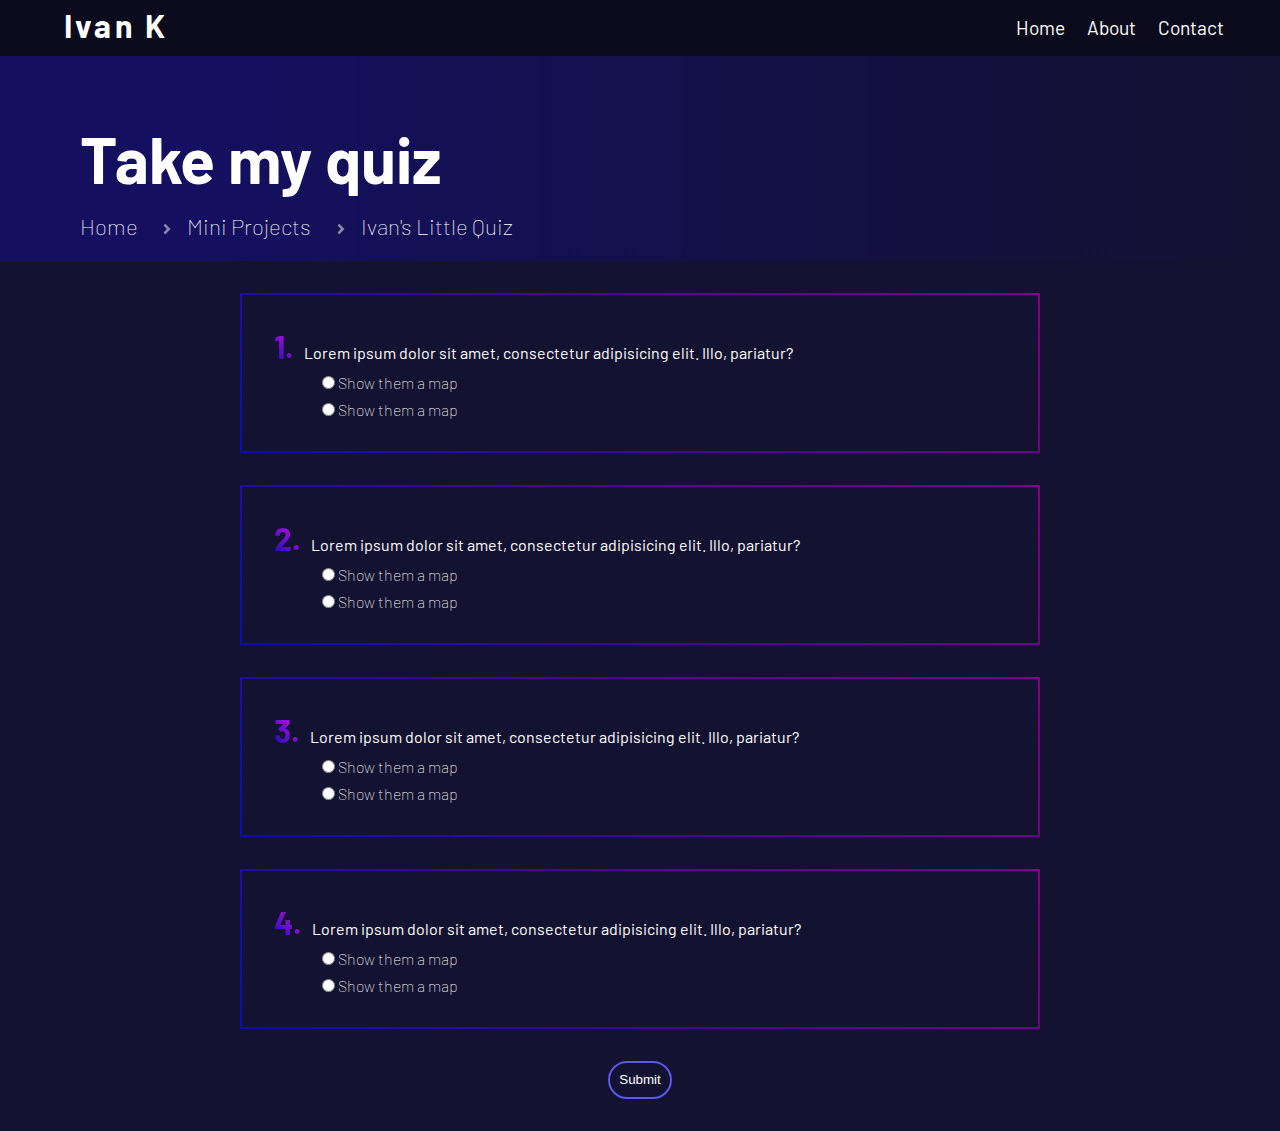
<file: index.html>
<!DOCTYPE html>
<html lang="en">

<head>
  <meta charset="UTF-8">
  <meta http-equiv="X-UA-Compatible" content="IE=edge">
  <meta name="viewport" content="width=device-width, initial-scale=1.0">
  <title>Ivan's Quiz</title>
  <link rel="stylesheet" href="../style.css">
  <link href="https://cdnjs.cloudflare.com/ajax/libs/font-awesome/5.9.0/css/all.min.css" rel="stylesheet">
</head>
<body>
  <div class="nav">
    <label class="logo">Ivan K</label>
    <ul>
      <li><a href="#">Home</a></li>
      <li><a href="#">About</a></li>
      <li><a href="#">Contact</a></li>
    </ul>
  </div>
  <div class="hero">
    <h2>Take my quiz</h2>
    <div class="navpath">
      <ul>
        <li>
          <a href="">Home</a>
          <i class='fas fa-angle-right'></i>
        </li>
        <li>
          <a href="">Mini Projects</a>
          <i class='fas fa-angle-right'></i>
        </li>
        <li>
          <a href="">Ivan's Little Quiz</a>
        </li>
      </ul>
    </div>
  </div>
  <div class="result">
    <p>Your score is <span class="result-span">0%</span></p>
  </div>
  <div class="session-box">
    <div class="circle"></div>
  </div>
  <div class="quiz">
    <form class="quiz-form">
      <div class="wrapper">
        <p class="question"><span>1.</span>Lorem ipsum dolor sit amet, consectetur adipisicing elit. Illo, pariatur?</p>
        <div class="option">
          <input type="radio" name="q1" value="A">
          <label class="" for="q1">Show them a map</label>
        </div>
        <div class="option">
          <input type="radio" name="q1" value="B" >
          <label class="">Show them a map</label>
        </div>
      </div>
      <div class="wrapper">
        <p class="question"><span>2.</span>Lorem ipsum dolor sit amet, consectetur adipisicing elit. Illo, pariatur?</p>
        <div class="option">
          <input type="radio" name="q2" value="A" >
          <label class="">Show them a map</label>
        </div>
        <div class="option">
          <input type="radio" name="q2" value="B" >
          <label class="">Show them a map</label>
        </div>
      </div>
      <div class="wrapper">
        <p class="question"><span>3.</span>Lorem ipsum dolor sit amet, consectetur adipisicing elit. Illo, pariatur?</p>
        <div class="option">
          <input type="radio" name="q3" value="A" >
          <label class="">Show them a map</label>
        </div>
        <div class="option">
          <input type="radio" name="q3" value="B" >
          <label class="">Show them a map</label>
        </div>
      </div>
      <div class="wrapper">
        <p class="question"><span>4.</span>Lorem ipsum dolor sit amet, consectetur adipisicing elit. Illo, pariatur?</p>
        <div class="option">
          <input type="radio" name="q4" value="A" >
          <label class="">Show them a map</label>
        </div>
        <div class="option">
          <input type="radio" name="q4" value="B" >
          <label class="" for="">Show them a map</label>
        </div>
      </div>
      <input type="submit" class="btn" for=".quiz-form">
    </form>
  </div>
  <script src="./script.js"></script>
</body>
</html>
</file>
<file: style.css>
@import url("https://fonts.googleapis.com/css2?family=Barlow:wght@200;400;700&display=swap");
* {
  margin: 0;
  padding: 0;
  -webkit-box-sizing: border-box;
          box-sizing: border-box;
}

body {
  background-color: #141231;
  font-family: "Barlow", sans-serif;
  color: white;
}

body .nav {
  background-color: #0c0b1d;
  height: 3.5em;
  width: 100%;
  color: white;
}

body .nav .logo {
  font-size: 2rem;
  font-weight: bolder;
  letter-spacing: 0.1em;
  text-transform: capitalize;
  line-height: 1.6em;
  padding: 0 2em;
}

body .nav ul {
  float: right;
  margin-right: 3.5em;
}

body .nav ul li {
  display: inline-block;
  line-height: 3.5em;
}

body .nav ul li a {
  text-decoration: none;
  color: white;
  margin-left: 1em;
  font-size: 1.2rem;
  -webkit-transition: 0.3s;
  transition: 0.3s;
}

body .nav ul li a:hover {
  color: #5e56ec;
}

body .hero {
  padding: 4em 5em;
  background: -webkit-gradient(linear, left top, right top, color-stop(15%, rgba(20, 14, 126, 0.603)), to(rgba(255, 255, 255, 0)));
  background: linear-gradient(90deg, rgba(20, 14, 126, 0.603) 15%, rgba(255, 255, 255, 0) 100%);
}

body .hero h2 {
  font-size: 4rem;
}

body .hero .navpath {
  position: absolute;
  margin-top: 1em;
  font-weight: 100;
}

body .hero .navpath ul {
  display: -webkit-box;
  display: -ms-flexbox;
  display: flex;
}

body .hero .navpath ul li {
  list-style: none;
}

body .hero .navpath ul li a {
  text-decoration: none;
  color: white;
  font-size: 1.4rem;
  margin-right: 1em;
}

body .hero .navpath ul li i {
  margin-right: 1em;
  font-weight: 700;
  opacity: 0.5;
}

body .result {
  text-align: center;
  margin-top: 0.6em;
  font-size: 2.5rem;
  display: none;
}

body .result span {
  font-size: 5rem;
  color: #5e56ec;
}

body .quiz {
  margin: 2em 5em;
  max-width: 50em;
  margin-left: auto;
  margin-right: auto;
}

body .quiz .quiz-form .wrapper {
  margin: 2em 0;
  border: 2px solid;
  -o-border-image: linear-gradient(45deg, #0d0db3, purple) 1;
     border-image: linear-gradient(45deg, #0d0db3, purple) 1;
  padding: 2em;
}

body .quiz .quiz-form .wrapper span {
  font-size: 2em;
  font-weight: bolder;
  margin-right: 0.3em;
  background: linear-gradient(45deg, #0d0db3, #ee0eee);
  -webkit-background-clip: text;
  -webkit-text-fill-color: transparent;
}

body .quiz .quiz-form .wrapper .option {
  margin-top: 0.5em;
  margin-left: 3em;
  font-weight: 100;
}

body .quiz .btn {
  text-align: center;
  padding: 0.7em;
  border-radius: 30px;
  border: solid 2px #5e56ec;
  max-width: -webkit-fit-content;
  max-width: -moz-fit-content;
  max-width: fit-content;
  display: block;
  margin-right: auto;
  margin-left: auto;
  cursor: pointer;
  color: white;
  background: transparent;
  -webkit-transition: 0.3s;
  transition: 0.3s;
}

body .quiz .disabled-btn {
  text-align: center;
  padding: 0.7em;
  border-radius: 30px;
  border: solid 2px rgba(192, 192, 192, 0.5);
  max-width: -webkit-fit-content;
  max-width: -moz-fit-content;
  max-width: fit-content;
  display: block;
  margin-right: auto;
  margin-left: auto;
  color: rgba(192, 192, 192, 0.5);
  background: transparent;
  cursor: not-allowed;
}

body .quiz .btn:hover {
  background-color: #5e56ec;
}

body .quiz .disabled-btn:hover {
  background-color: transparent;
}
/*# sourceMappingURL=style.css.map */
</file>
